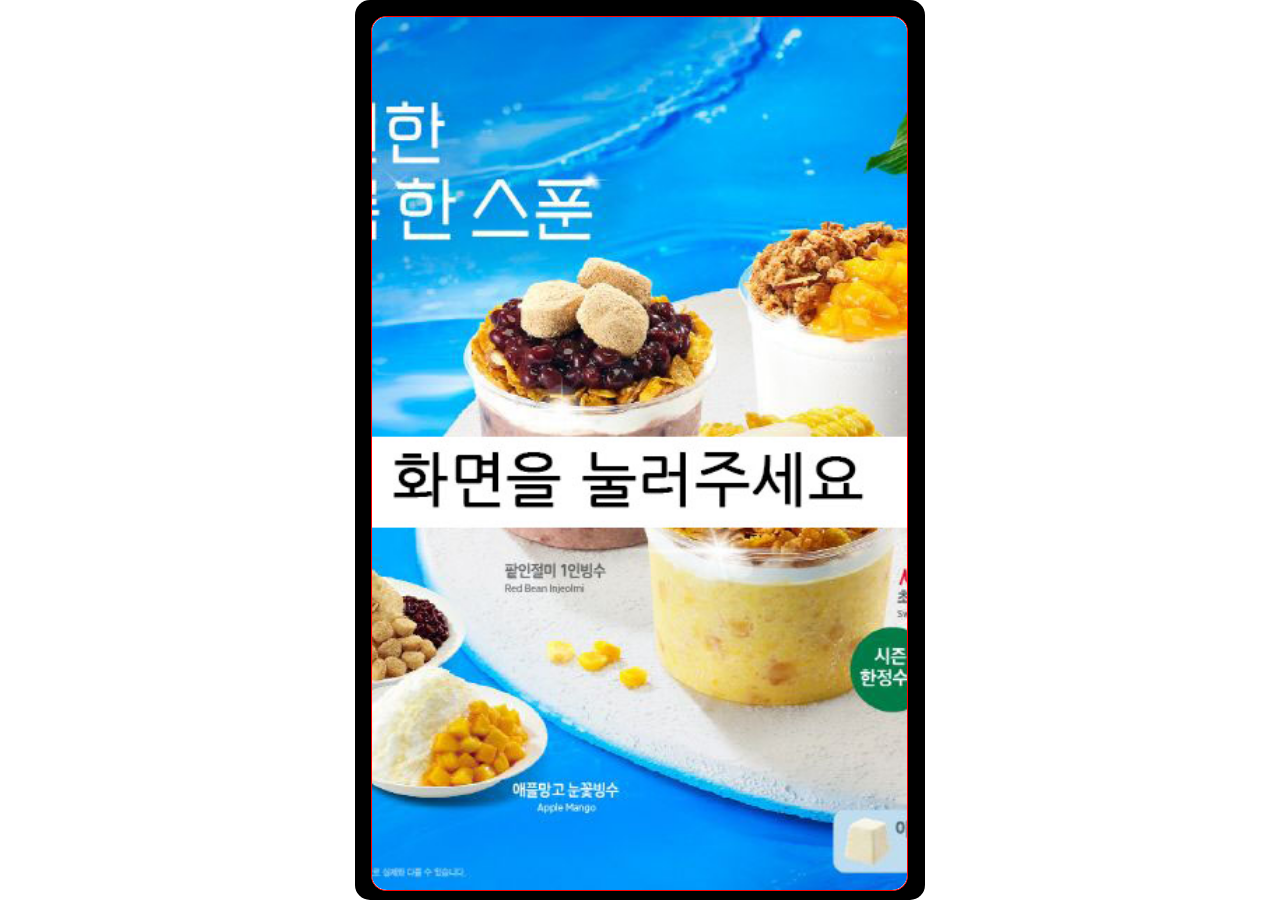
<file: index.html>
<!DOCTYPE html>
<html lang="ko">
<head>
    <meta charset="UTF-8">
    <meta name="viewport" content="width=device-width, initial-scale=1.0">
    <title>키오스크</title>
    <link rel="stylesheet" href="style.css">
    <link rel="stylesheet" href="menu.css">
</head>
<body>
    <script src="main.js"></script>

    <div class="kiosk_simulation">
        <div class="kiosk_background">

            <div class="kiosk_screen">

                <div id="start_img">
                    <button id="start_btn" onclick="start_btn()"></button>
                </div>

                <div id="order_bar">
                    <div id="top_bar">
                        <div id="top_bar_home" onclick="herf_home()">홈</div>
                        <div id="top_bar_name">위덕 Cafe</div>
                        <div class="top_bar_help" onclick="show_help()">도움말</div>
                    </div>
                    
                    <div class="help">
                        <div class="help_body">
                            <br>
                            <h1>키오스크 사용법</h1>
                            <p>
                                <br>
                                <h3>1. 메뉴 선택 </h3>
                                메뉴 선택하면 장바구니에 상품이 담깁니다. <br>
                                필요할 때마다 장바구니를 눌러 담은 메뉴를 확인할 수 있습니다. <br>
                                장바구니는 + 버튼, - 버튼, X버튼을 눌러 수정할 수 있습니다. <br>
                                장바구니에서 결제버튼을 누르면 다음 과정으로 넘어갑니다. <br>
                                <br>
                                <h3>2. 내역 확인 </h3>
                                결제 전, 장바구니에 담긴 메뉴를 확인할 수 있습니다. <br>
                                이 창에서는 상품을 추가할 수 없습니다. <br>
                                <br>
                                <h3>3. 포인트 적립 </h3>
                                포인트를 적립하여 할인을 받을 수 있습니다. <br>
                                <br>
                                <h3>4. 결제</h3> 
                                카드 및 다양한 결제방법을 활용하여 상품을 결제합니다. <br>
                                <br>
                            </p>
                            <div class="help_close" onclick="close_help()">주문하러 가기</div>
                        </div>
                    </div>

                    <div id="step_bar">
                        <div id="step_bar_choice">메뉴 선택</div>
                        <div id="step_bar_check">내역 확인</div>
                        <div id="step_bar_point">포인트 적립</div>
                        <div id="step_bar_pay">결제</div>
                    </div>

                    <div id="menu_bar">
                        <div id="menu_bar_left" onclick="turn_menu_page(this.id)">&#60;</div>

                        <div class="menu_1" title="인기메뉴" onclick="open_menu_table(this.title)">인기 메뉴</div>
                        <div class="menu_1" title="커피" onclick="open_menu_table(this.title)">커피</div>
                        <div class="menu_1" title="논커피" onclick="open_menu_table(this.title)">논커피</div>

                        <div class="menu_2" title="디저트" onclick="open_menu_table(this.title)">디저트</div>
                        <div class="menu_2" title="MD상품" onclick="open_menu_table(this.title)">MD상품</div>
                        <div class="menu_2" title=""></div>
                        
                        <div id="menu_bar_right" onclick="turn_menu_page(this.id)">></div>
                        
                    </div>
                </div>

                <div id="menu_table">

                    <div id="인기메뉴" class="menu_table p1">
                        <div id="row">
                            <div id="아메리카노" title="coffee" data-price="3500"
                            onclick="option(this.id, this.title, this.dataset.price)"></div>
                            <div id="카페모카" title="coffee" data-price="3500"
                            onclick="option(this.id, this.title, this.dataset.price)"></div>
                            <div id="카푸치노" title="coffee" data-price="3500"
                            onclick="option(this.id, this.title, this.dataset.price)"></div>
                            <div id="골드키위주스" title="coffee" data-price="3500"
                            onclick="option(this.id, this.title, this.dataset.price)"></div>
                        </div>
                        <div id="row">
                            <div id="녹차라떼" title="coffee" data-price="3500"
                            onclick="option(this.id, this.title, this.dataset.price)"></div>
                            <div id="초콜릿" title="coffee" data-price="3500"
                            onclick="option(this.id, this.title, this.dataset.price)"></div>
                            <div></div>
                            <div></div>
                        </div>
                        <div id="row">
                            <div></div>
                            <div></div>
                            <div></div>
                            <div></div>
                        </div>
                    </div>

                    <div id="커피" class="menu_table">
                        <div id="row">
                            <div id="아메리카노" title="coffee" data-price="3500"
                            onclick="option(this.id, this.title, this.dataset.price)"></div>
                            <div id="달달커피" title="coffee" data-price="3500"
                            onclick="option(this.id, this.title, this.dataset.price)"></div>
                            <div id="바닐라라떼" title="coffee" data-price="3500"
                            onclick="option(this.id, this.title, this.dataset.price)"></div>
                            <div id="카페라떼" title="coffee" data-price="3500"
                            onclick="option(this.id, this.title, this.dataset.price)"></div>
                        </div>
                        <div id="row">
                            <div id="연유카페라떼" title="coffee" data-price="3500"
                            onclick="option(this.id, this.title, this.dataset.price)"></div>
                            <div id="카페모카" title="coffee" data-price="3500"
                            onclick="option(this.id, this.title, this.dataset.price)"></div>
                            <div id="카푸치노" title="coffee" data-price="3500"
                            onclick="option(this.id, this.title, this.dataset.price)"></div>
                            <div id="카라멜마끼아또" title="coffee" data-price="3500"
                            onclick="option(this.id, this.title, this.dataset.price)"></div>
                        </div>
                        <div id="row">
                            <div></div>
                            <div></div>
                            <div></div>
                            <div></div>
                        </div>
                    </div>

                    <div id="논커피" class="menu_table">
                        <div id="row">
                            <div id="골드키위주스" title="coffee" data-price="3500"
                            onclick="option(this.id, this.title, this.dataset.price)"></div>
                            <div id="딸기주스" title="coffee" data-price="3500"
                            onclick="option(this.id, this.title, this.dataset.price)"></div>
                            <div id="생과일수박주스" title="coffee" data-price="3500"
                            onclick="option(this.id, this.title, this.dataset.price)"></div>
                            <div id="생과일토마토주스" title="coffee" data-price="3500"
                            onclick="option(this.id, this.title, this.dataset.price)"></div>
                        </div>
                        <div id="row">
                            <div id="녹차라떼" title="coffee" data-price="3500"
                            onclick="option(this.id, this.title, this.dataset.price)"></div>
                            <div id="초콜릿" title="coffee" data-price="3500"
                            onclick="option(this.id, this.title, this.dataset.price)"></div>
                            <div id="생강차" title="coffee" data-price="3500"
                            onclick="option(this.id, this.title, this.dataset.price)"></div>
                            <div id="쌍화차" title="coffee" data-price="3500"
                            onclick="option(this.id, this.title, this.dataset.price)"></div>
                        </div>
                        <div id="row">
                            <div></div>
                            <div></div>
                            <div></div>
                            <div></div>
                        </div>
                    </div>

                    <div id="디저트" class="menu_table">
                        <div id="row">
                            <div id="소금빵" title="dessert" data-price="3500"
                            onclick="option(this.id, this.title, this.dataset.price)"></div>
                            <div id="소프트아이스크림" title="dessert" data-price="3500"
                            onclick="option(this.id, this.title, this.dataset.price)"></div>
                            <div id="쌍쌍츄로스" title="dessert" data-price="3500"
                            onclick="option(this.id, this.title, this.dataset.price)"></div>
                            <div></div>
                        </div>
                        <div id="row">
                            <div></div>
                            <div></div>
                            <div></div>
                            <div></div>
                        </div>
                        <div id="row">
                            <div></div>
                            <div></div>
                            <div></div>
                            <div></div>
                        </div>
                    </div>

                    <div id="MD상품" class="menu_table">
                        <div id="row">
                            <div id="점보그립텀블러" title="MD" data-price="3500"
                            onclick="option(this.id, this.title, this.dataset.price)"></div>
                            <div></div>
                            <div></div>
                            <div></div>
                        </div>
                        <div id="row">
                            <div></div>
                            <div></div>
                            <div></div>
                            <div></div>
                        </div>
                        <div id="row">
                            <div></div>
                            <div></div>
                            <div></div>
                            <div></div>
                        </div>
                    </div>

                </div>

                <div id="nextpage">
                    <div id="first_page" class="prev_page" >이전</div>
                    <div id="pagenum">/</div>
                    <div id="second_page" class="next_page" >다음</div>
                </div>
                
                <div id="pay">
                    <!--장바구니 버튼 및 리스트 작성-->
                    <div id="cart_btn" onclick="show_cart()">장바구니</div>
                    
                    <div id="cart_modal">
                            <div id="modal_body">
                                <h1>장바구니</h1>
                                <div id="cart_close" onclick="close_cart()">X</div>
                                <div id="order_list"></div>
    
                                <!--상품 개수, 금액 정하기-->
                                <div id="order_bottom">
                                    <div id="total">
                                        <div id="item_number">선택한 상품</div>
                                        <div id="total_price">0원</div>
                                    </div>
                                    <div id="pay_btn" onclick="결제버튼()">결제하기</div>
                                </div>
                            </div>
                    </div> 
                </div>

            </div>
                
                <div id="window_pay"></div>
                <div id="w_point"></div>
                <div id="w_card_pay"></div>
            </div>
        </div>
    </div>
</body>
</html>
</file>
<file: style.css>
@charset "utf-8";

* {
    margin: 0 auto;
    padding: 0;
    font-family: "맑은 고딕";
}

body{
    width: 100%;
    height: 100%;
}

.kiosk_simulation{
    display:flex;
    justify-content: center;
    margin: 0;
}

.kiosk_background { /*검정 기계 배경*/
    width: 570px;
    height: 100vh;
    background-color: black;
    border-radius: 15px;
}

.kiosk_screen { /*터치스크린 배경*/
    width: 535px;
    height: 97vh;
    background-color: #f7f7f7;
    border-radius: 15px;
    margin: 16px;
    position: absolute;
    border: 1px solid red;
}

/* 처음 시작 화면*/
#start_img{
    position: absolute;
    width: 100%;
    height: 100%;
    background: url(img/start.jpg) no-repeat center / cover;
    border-radius: 15px;
}
#start_btn{
    width: 100%;
    height: 100%;
    opacity: 0.0; /*불투명도 지정*/
}

/*주문 화면*/
#order_bar{
    display: none;
}

/*상단부분*/
#top_bar{
    background: white;
    width: 100%;
    height: 4vh;

    color: black;
    
    display: flex;
    justify-content: center;
    align-items: center;

    margin: 0 auto;
    font-size: 22px;
    font-weight: bold;
}
#top_bar_home{}
#top_bar_name{}
#top_bar_help{}



.help{
    position: absolute;
    display: none;

    justify-content: center;
    top: 0;
    left: 0;

    width: 100%;
    height: 100%;

    background-color: rgba(0, 0, 0, 0.4);
}

.help_body{
    position: absolute;

    top: 50%;

    width: 100%;
    height: 55%;  

    text-align: center;

    background: white;
    border-radius: 10px;

    transform: translateY(-50%);
}

.help_close{
    width: 25%;
    padding: 3px;

    font-weight: bold;
    
    background-color: yellow;
    border-radius: 5px;
    border: 2px solid black;
}

/*단계 부분*/
#step_bar{
    background: #5260AB;
    width: 100%;
    height: 5vh;

    color: white;
    
    display: flex;
    justify-content: space-around;
    align-items: center;
    font-size: 18px;
    font-weight: bold;
}
#step_bar_choice{
    height: 3vh;
    border: 3px solid black;
    border-radius: 8px;
    background-color: #D2DCFA;
    color: black;
    padding: 5px 10px;

    text-align: center;
    
}
#step_bar_check{}
#step_bar_point{}
#step_bar_pay{}

/*메뉴바 부분*/
#menu_bar{
    background: #0f3192;
    color: white;
    padding-top: 5px;
    padding-bottom: 5px;

    display: flex;
    justify-content: space-around;
    font-size: 30px;
    font-weight: bold;
}


#menu_bar_left{}
#menu_bar_right{}

/*메뉴 테이블 */
#menu_table{
    width: 100%;
    height: 76%;
    display: none;
    border: 2px solid rgb(44, 47, 255);
}

#row{
    display: flex;
    justify-content: space-between;
    
    width: 97%;
   
    padding-top: 10px;
    padding-left: 3px;
    padding-right: 3px;
}
#row div{
    width: 24%;
    height: 23vh;
}

#right_btn{}
#left_btn{}

/*페이지 넘기는 것*/
#nextpage{
    width: 100%;
    height: 5%;
    background: #5260AB;
    display: flex;
    justify-content: center;
    align-items: center;
    position: relative;
    gap: 10px;
    display: none;

    
}

#nextpage div {
    margin: 20px;
    text-align: center;
    font-size: 22px;
    font-weight: bold;
}
#first_page{
    width: 20%;
    height: 4vh;
    border-radius: 5px;
    background: #D2DCFA;
    position: absolute;
    right: 52%;
}
#second_page{
    width: 20%;
    height: 4vh;
    border-radius: 5px;
    background: #D2DCFA;
    position: absolute;
    left: 52%;
}

/* 장바구니 */

#pay{
    display: none;
}

#cart_btn{
    width: 25%;
    height: 3vh;
    text-align: center;
    padding-top: 4px;

    font-weight: bold;
    
    background-color: #0f3192;
    color: white;
    border-radius: 5px;
    border: 2px solid black;

    font-size: 18px;
    font-weight: bold;
}

#cart_modal{
    position: absolute;
    display: none;

    justify-content: center;
    top: 0;
    left: 0;

    width: 100%;
    height: 100%;

    background-color: rgba(0, 0, 0, 0.4);
}

#modal_body{
    position: absolute;

    top: 58%;

    width: 100%;
    height: 85%;  

    text-align: center;

    background: white;
    border-radius: 10px;

    transform: translateY(-50%);
}

#modal_body > h1 {
    width: 30%;
    font-size: 30px;
    background-color: #0f3192;
    color: white;
    border-radius: 5px;
    border: 2px solid black;
}
#cart_close{
    width: 4%;
    position: relative;
    top: -38px; 
    left: 200px;
    padding: 3px;

    background: white;
    font-weight: bold;
    
    border-radius: 5px;
    border: 2px solid black;
}

#order_list{
    position: relative;
    top: -30px;

    width: 90%;
    height: 80%;

    background: #D2DCFA;
    font-size: 20px;
    font-weight: bold;
    flex-direction: column;
}
#order_list div {
    height: 10%;

    display: flex;
    justify-content: center;
    flex-direction: row;
    align-items: center;
    
}
#order_list div div {
    height: 65%;
    text-align: center;

}

[class ^= "delete"] {
    width: 10%;
    background: gray;
    border-radius: 20%;
    color: white;
    font-weight: bolder;
    
}
[class ^= "minus"] {
    width: 10%;
    background: orange;
    border-radius: 20%;
    color: white;
    font-weight:bolder;
}
[class ^= "plus"] {
    width: 10%;
    background: orange;
    border-radius: 20%;
    color: white;
    font-weight: bolder;
}

#order_bottom{
    font-size: 20px;
    font-weight: bold;
}

#total{
    background-color: yellow;
    border-radius: 8px;
    width: 50%;
    height: 60px;
    float: left;
    
}

#pay_btn{
    background-color: red;
    border-radius: 8px;
    width: 50%;
    height: 60px;
    float: left;
    display: flex;
    justify-content: center;
    align-items: center;
}

/*결제창 배경*/

/*결제창*/

/*적립포인트*/

/*카드결제화면*/
</file>
<file: menu.css>
/*커피 부분*/
#아메리카노 {
    background: url(img/order_아메리카노.jpg) no-repeat center / cover;
}
#달달커피 {
    background: url(img/order_달달커피.jpg) no-repeat center / cover;
}
#바닐라라떼 {
    background: url(img/order_바닐라라떼.jpg) no-repeat center / cover;
}
#카페라떼 {
    background: url(img/order_카페라떼.jpg) no-repeat center / cover;
}
#연유카페라떼 {
    background: url(img/order_연유카페라떼.jpg) no-repeat center / cover;
}
#카페모카 {
    background: url(img/order_카페모카.jpg) no-repeat center / cover;
}
#카푸치노 {
    background: url(img/order_카푸치노.jpg) no-repeat center / cover;
}
#카라멜마끼아또 {
    background: url(img/order_카라멜마끼아또.jpg) no-repeat center / cover;
}

/*논커피 부분*/
#골드키위주스 {
    background: url(img/order_골드키위주스.jpg) no-repeat center / cover;
}
#녹차라떼 {
    background: url(img/order_녹차라떼.jpg) no-repeat center / cover;
}
#딸기주스 {
    background: url(img/order_딸기주스.jpg) no-repeat center / cover;
}
#생강차 {
    background: url(img/order_생강차.jpg) no-repeat center / cover;
}
#생과일수박주스 {
    background: url(img/order_생과일수박주스.jpg) no-repeat center / cover;
}
#생과일토마토주스 {
    background: url(img/order_생과일토마토주스.jpg) no-repeat center / cover;
}
#쌍화차 {
    background: url(img/order_쌍화차.jpg) no-repeat center / cover;
}
#초콜릿 {
    background: url(img/order_초콜릿.jpg) no-repeat center / cover;
}

/*디저트 부분*/
#소금빵 {
    background: url(img/order_소금빵.jpg) no-repeat center / cover;
}
#소프트아이스크림 {
    background: url(img/order_소프트아이스크림.jpg) no-repeat center / cover;
}
#쌍쌍츄로스 {
    background: url(img/order_쌍쌍츄로스.jpg) no-repeat center / cover;
}

/* MD 상품 부분*/
#점보그립텀블러 {
    background: url(img/order_점보그립텀블러.jpg) no-repeat center / cover;
}
</file>
